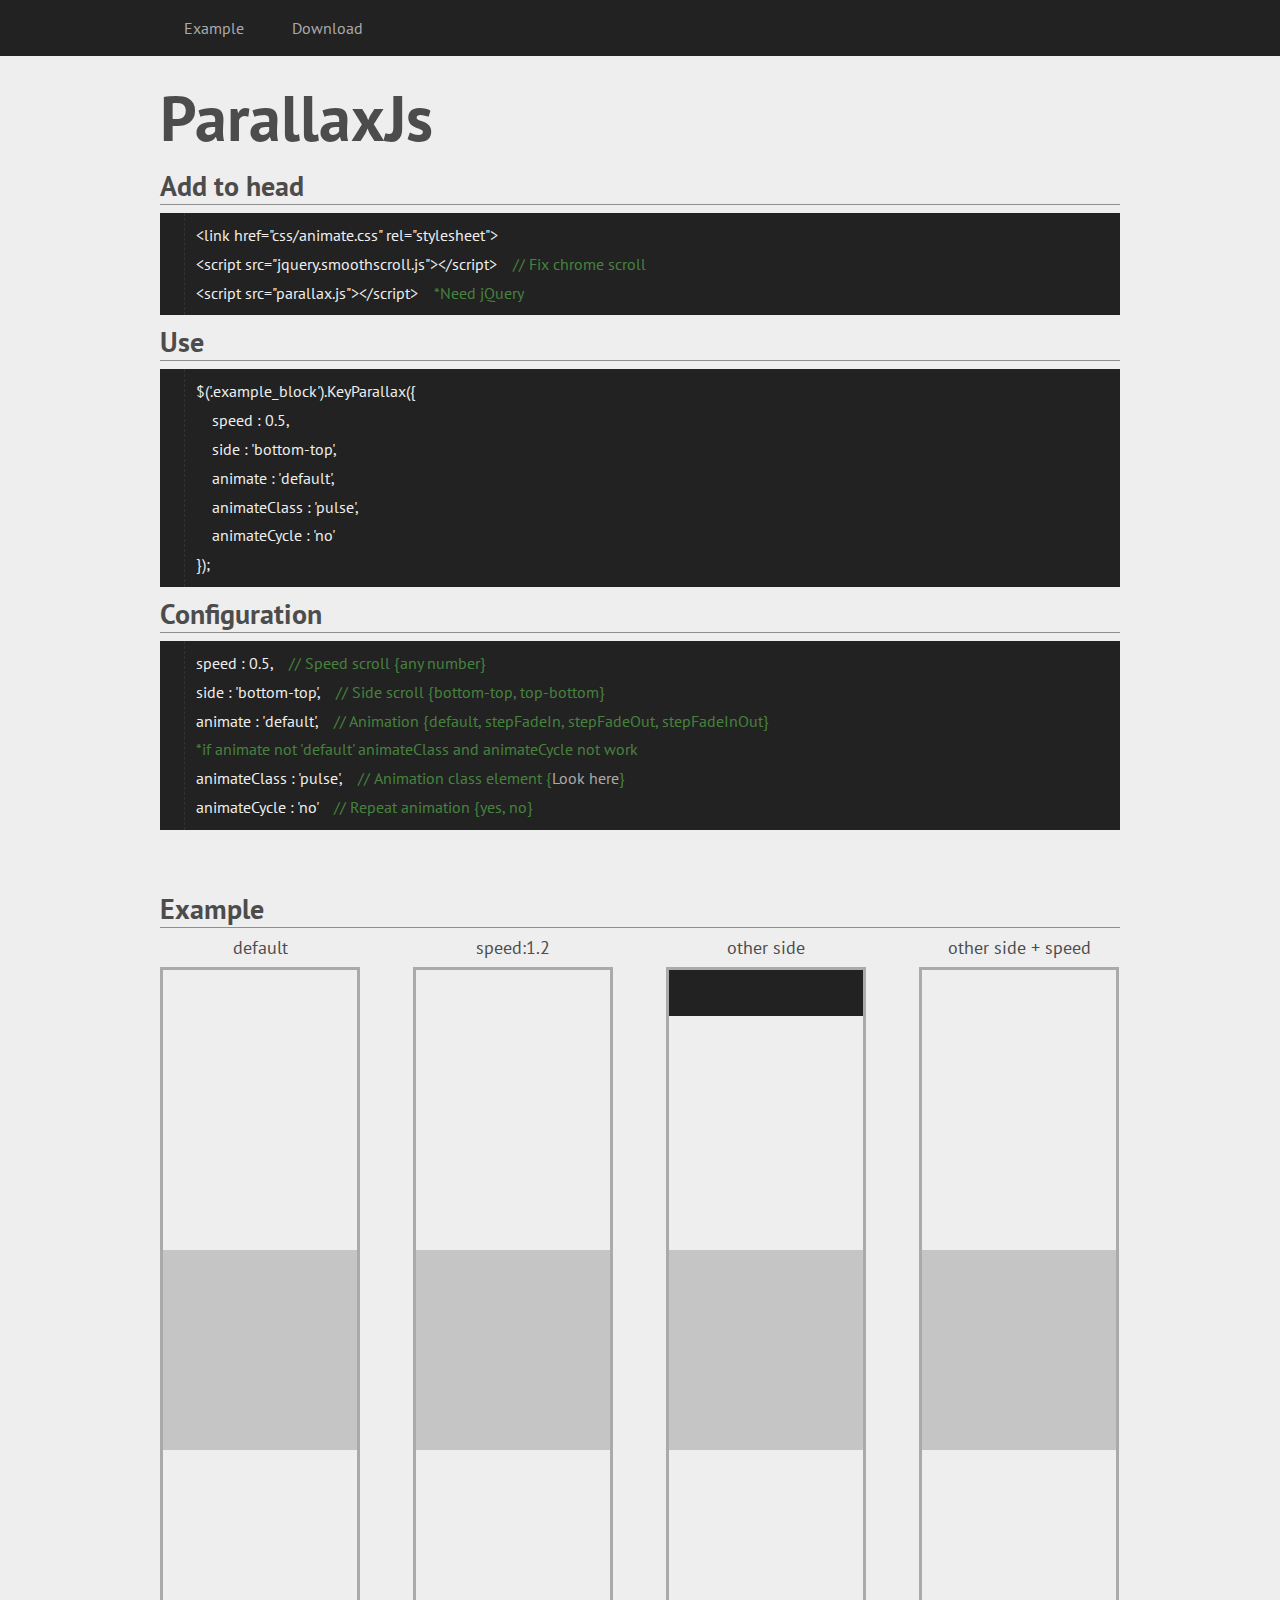
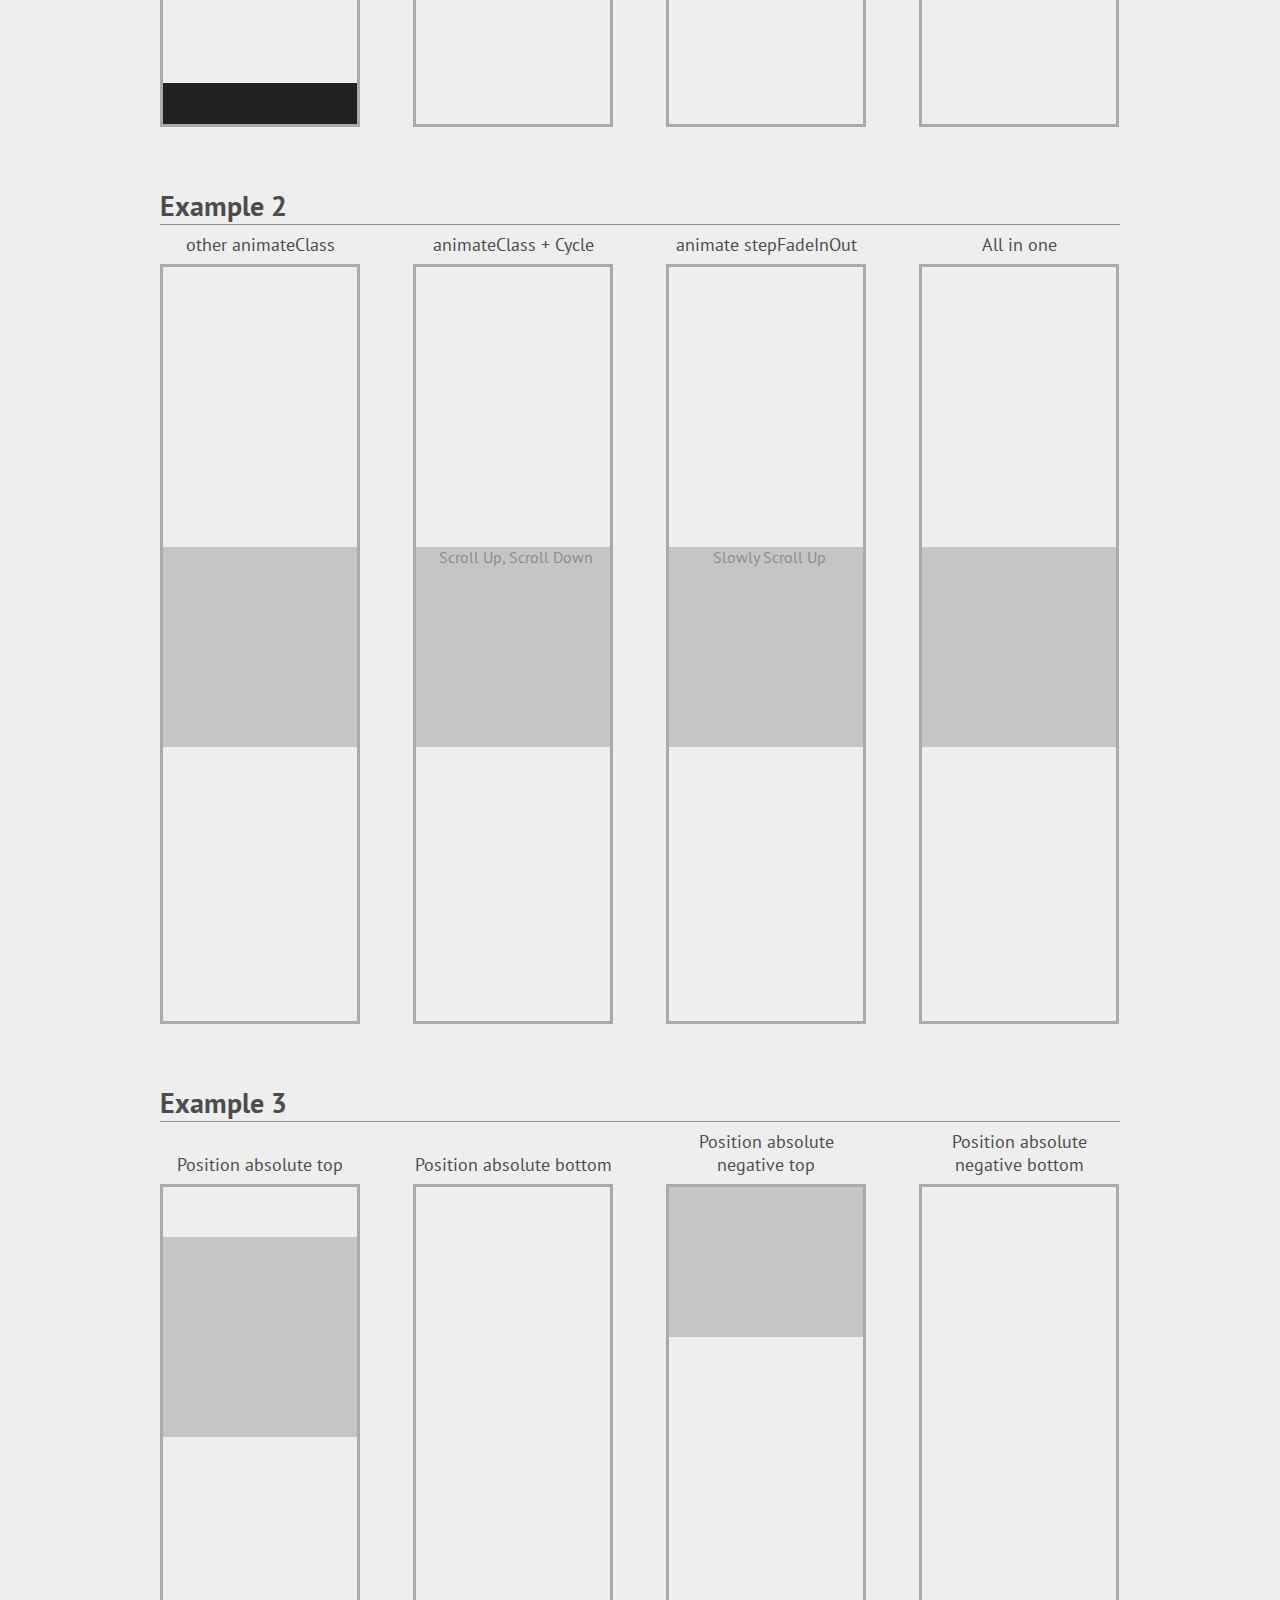
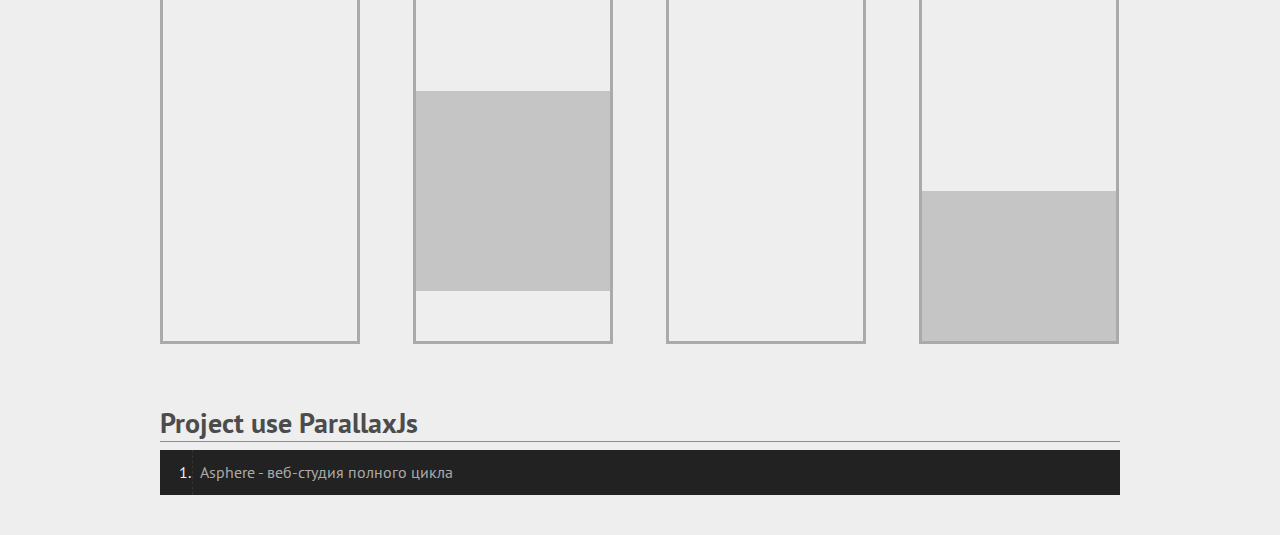
<file: index.html>
<!DOCTYPE html>
<html>
<head>
<meta charset="UTF-8">
	<title>ParallaxJs</title>
	<link href='http://fonts.googleapis.com/css?family=PT+Sans:400,700,400italic&subset=cyrillic,latin' rel='stylesheet'>
	<link rel="stylesheet" href="css/reset.css">
	<link rel="stylesheet" href="css/style.css">
	<link rel="stylesheet" href="css/animate.css">
	<script src="http://ajax.googleapis.com/ajax/libs/jquery/1.10.2/jquery.min.js"></script>
	<script src="js/jquery.smoothscroll.js"></script>
	<script src="js/parallax.js"></script>
	<script src="js/libs.js"></script>
</head>
<body>
<header class="header">
	<ul class="header_nav">
		<li class="header_nav-li"><a href="#example" class="header_nav--link">Example</a></li>
		<li class="header_nav-li"><a href="https://github.com/Keycher/ParallaxJs" class="header_nav--link">Download</a></li>
	</ul>
</header>
<section class="documentation">
	<h1>ParallaxJs</h1>
	<h2>Add to head</h2>
	<p>
		&lt;link href="css/animate.css" rel="stylesheet"&gt; <br>
		&lt;script src="jquery.smoothscroll.js"&gt;&lt/script&gt; <span>// Fix chrome scroll</span><br>
		&lt;script src="parallax.js"&gt;&lt/script&gt; <span>*Need jQuery</span><br>
	</p>
	<h2>Use</h2>
	<p>
		$('.example_block').KeyParallax({ <br>
		&nbsp;&nbsp;&nbsp;&nbsp;speed : 0.5, <br>
		&nbsp;&nbsp;&nbsp;&nbsp;side : 'bottom-top', <br>
		&nbsp;&nbsp;&nbsp;&nbsp;animate : 'default', <br>
		&nbsp;&nbsp;&nbsp;&nbsp;animateClass : 'pulse', <br>
		&nbsp;&nbsp;&nbsp;&nbsp;animateCycle : 'no' <br>
		}); <br>
	</p>
	<h2>Configuration</h2>
	<p>
		speed : 0.5, <span>// Speed scroll {any number}</span> <br>
		side : 'bottom-top', <span>// Side scroll {bottom-top, top-bottom}</span> <br>
		animate : 'default', <span>// Animation {default, stepFadeIn, stepFadeOut, stepFadeInOut} <br>
		*if animate not 'default' animateClass and animateCycle not work</span> <br>
		animateClass : 'pulse', <span>// Аnimation class element {<a href="http://daneden.github.io/animate.css/">Look here</a>}</span> <br>
		animateCycle : 'no' <span>// Repeat animation {yes, no}</span> <br>
	</p>
</section>
<section class="example" id="example">
	<h2>Example</h2>
	<div class="example_names">default</div>
	<div class="example_names">speed:1.2</div>
	<div class="example_names">other side</div>
	<div class="example_names">other side + speed</div>
	<div class="example_use">
		<div class="example_block--standart-start"></div>
		<div class="example_block--standart"></div>
	</div>
	<div class="example_use">
		<div class="example_block--standart-start"></div>
		<div class="example_block--standart"></div>
	</div>
	<div class="example_use">
		<div class="example_block--standart-start"></div>
		<div class="example_block--standart"></div>
	</div>
	<div class="example_use">
		<div class="example_block--standart-start"></div>
		<div class="example_block--standart"></div>
	</div>
</section>
<section class="example">
	<h2>Example 2</h2>
	<div class="example_names">other animateClass</div>
	<div class="example_names">animateClass + Cycle</div>
	<div class="example_names">animate stepFadeInOut</div>
	<div class="example_names">All in one</div>
	<div class="example_use">
		<div class="example_block--standart-start"></div>
		<div class="example_block--standart"></div>
	</div>
	<div class="example_use">
		<div class="example_block--standart-start">Scroll Up, Scroll Down</div>
		<div class="example_block--standart"></div>
	</div>
	<div class="example_use">
		<div class="example_block--standart-start">Slowly Scroll Up</div>
		<div class="example_block--standart"></div>
	</div>
	<div class="example_use">
		<div class="example_block--standart-start"></div>
		<div class="example_block--standart"></div>
	</div>
</section>
<section class="example">
	<h2>Example 3</h2>
	<div class="example_names">Position absolute top</div>
	<div class="example_names">Position absolute bottom</div>
	<div class="example_names">Position absolute negative top</div>
	<div class="example_names">Position absolute negative bottom</div>
	<div class="example_use pos-top">
		<div class="example_block--standart-start"></div>
		<div class="example_block--standart"></div>
	</div>
	<div class="example_use pos-bot">
		<div class="example_block--standart-start"></div>
		<div class="example_block--standart"></div>
	</div>
	<div class="example_use pos-n-top">
		<div class="example_block--standart-start"></div>
		<div class="example_block--standart"></div>
	</div>
	<div class="example_use pos-n-bot">
		<div class="example_block--standart-start"></div>
		<div class="example_block--standart"></div>
	</div>
</section>
<section class="project">
	<h2>Project use ParallaxJs</h2>
	<ul class="project_list">
		<li><a href="http://asphere.ws/">Asphere - веб-студия полного цикла</a></li>
	</ul>
</section>
</body>
</html>
</file>
<file: css/style.css>
@charset "utf-8";
/* Keycher | style.css | Chrome, Opera, Fox */

body {
	font:16px 'PT Sans', sans-serif;
	color:#4c4c4c;
	position:relative;
	background:#eee;
}

h1 {
	font-size:64px;
	font-weight:bold;
}
h2 {
	font-size:28px;
	font-weight:bold;
	border-bottom:1px solid rgba(0,0,0,0.4);
	margin:8px 0;
}
a {
	color:#aaa;
	text-decoration:none;
}
a:hover {
	color:#eee;
}

.header {
	background:#222;
}
.header_nav {
	font-size:0;
	width:960px;
	margin:0 auto;
}
.header_nav-li {
	display:inline-block;
}
.header_nav--link {
	display:block;
	color:#aaa;
	text-decoration:none;
	font-size:16px;
	padding:18px 24px;
}
.header_nav--link:hover {
	background:#111;
	color:#eee;
}

.documentation {
	width:960px;
	margin:20px auto;
}
.documentation p {
	margin:8px 0;
	background:#222;
	color:#eee;
	padding:8px 8px 8px 36px;
	position:relative;
	line-height:1.8;
}
.documentation p:before {
	content:" ";
	position:absolute;
	height:100%;
	top:0;
	left:24px;
	border-right:1px dashed #333;
}
.documentation p span {
	color:#46823E;
	padding-left:12px;
}

.example {
	width:960px;
	margin:60px auto;
	font-size:0;
}
.example_names {
	width:200px;
	display:inline-block;
	margin:0 53px 8px 0;
	font-size:18px;
	text-align:center;
}
.example_use {
	width:200px;
	height:760px;
	overflow:hidden;
	border:3px solid #aaa;
	position:relative;
	display:inline-block;
	margin:0 53px 0 0;
	box-sizing:border-box;
}
.example_use:last-child {
	margin:0;
}
.example_names:nth-of-type(4) {
	margin:0;
}
.example_block--standart,
.example_block--standart-start {
	background:#222;
	width:200px;
	height:200px;
	position:absolute;
	margin:280px 0;
}
.example_block--standart-start {
	z-index:2;
	background:#aaa;
	opacity:0.6;
	font-size:16px;
	text-align:center;
}

.example_use.pos-top .example_block--standart,
.example_use.pos-top .example_block--standart-start {
	top:50px;
	margin:0;
}
.example_use.pos-bot .example_block--standart,
.example_use.pos-bot .example_block--standart-start {
	bottom:50px;
	margin:0;
}
.example_use.pos-n-top .example_block--standart,
.example_use.pos-n-top .example_block--standart-start {
	top:-50px;
	margin:0;
}
.example_use.pos-n-bot .example_block--standart,
.example_use.pos-n-bot .example_block--standart-start {
	bottom:-50px;
	margin:0;
}

.project {
	width:960px;
	margin:0 auto 40px;
}
.project_list {
	margin:8px 0;
	background:#222;
	color:#eee;
	padding:8px 8px 8px 34px;
	position:relative;
	line-height:1.8;
	list-style-type:decimal;
	text-indent:6px;
}
.project_list:before {
	content:" ";
	position:absolute;
	height:100%;
	top:0;
	left:32px;
	border-right:1px dashed #333;
}

/*   ANIMATION   */
a {
	-webkit-transition:all .1s ease-in;
	-moz-transition:all .1s ease-in;
	transition:all .1s ease-in;
}
</file>
